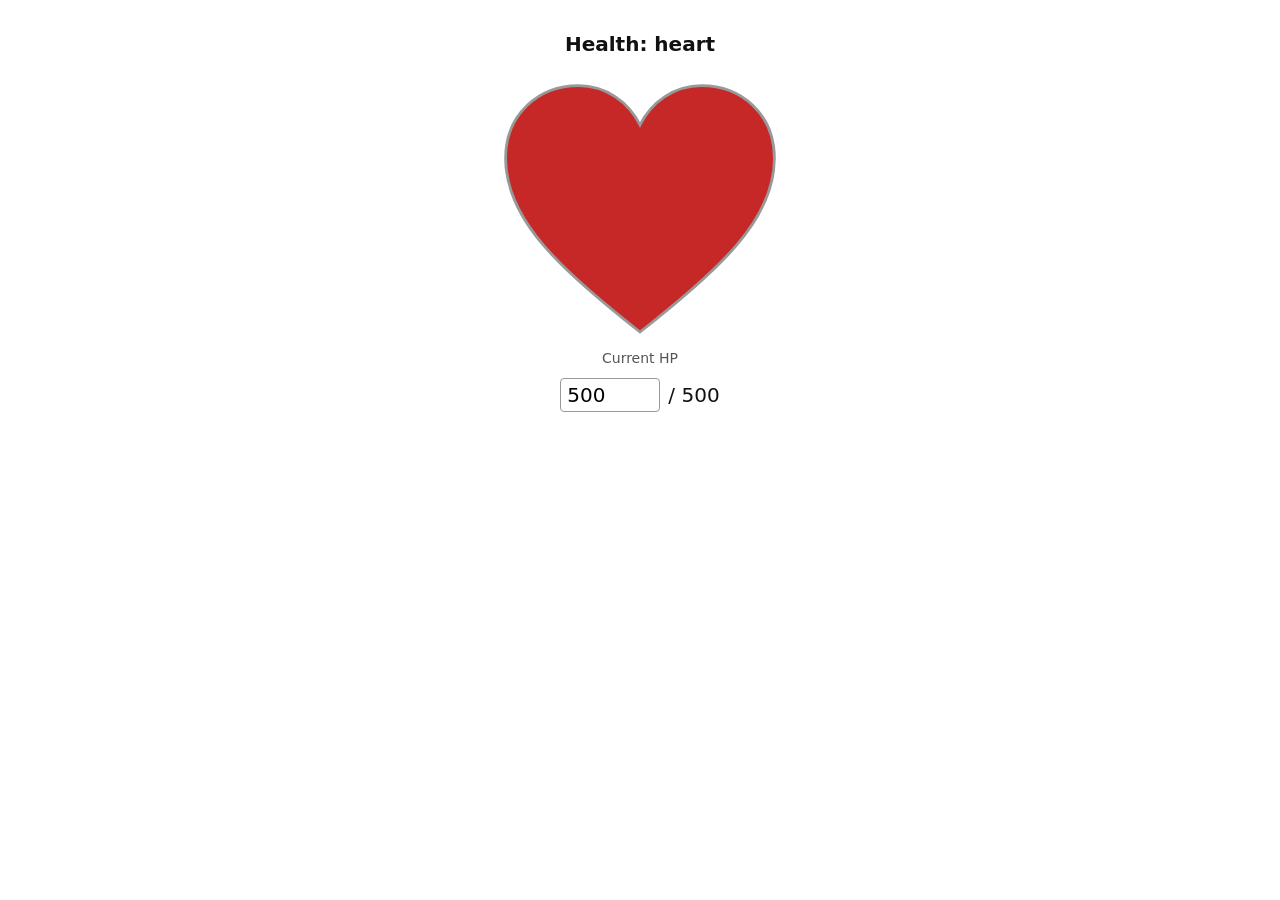
<file: protoHealth3/index.html>
<!doctype html>
<html lang="en">
<head>
  <meta charset="utf-8">
  <meta name="viewport" content="width=device-width, initial-scale=1">
  <title>protoHealth3</title>
  <link rel="stylesheet" href="style.css">
</head>
<body>
  <main>
    <h1>Health: heart</h1>

         <!-- similar to the svg circle used in protoHealth2, i state the units i want to measure the heart shape by before drawing it out using values -->
    <svg class="heart" viewBox="0 0 100 92" aria-hidden="true">
      <defs>
        <!-- all the different paths and curves used to render the shape of the heart -->
        <path id="heart-shape" d="M50 90 C 22 68, 2 50, 2 28 C 2 12, 14 2, 28 2 C 38 2, 46 8, 50 16 C 54 8, 62 2, 72 2 C 86 2, 98 12, 98 28 C 98 50, 78 68, 50 90 Z"></path>
        <!-- this creates a rectangle that is the layer of the red fill, used as a matte so it only appears on top of the heart, not spilling over it -->
        <clipPath id="level-clip">
          <rect id="level" x="0" y="0" width="100" height="200"></rect>
        </clipPath>
      </defs>

      <!-- the heart shape gets drawn out 3 time for the empty grey back, red fill front, and an outline for the heart. -->
      <use href="#heart-shape" class="empty"></use>
      <use href="#heart-shape" class="full" clip-path="url(#level-clip)"></use>
      <use href="#heart-shape" class="outline"></use>
    </svg>

    <label for="hp">Current HP</label>
    <div class="hp-row">
      <input id="hp" type="number" min="0" max="500" step="1" value="500">
      <span>/ 500</span>
    </div>
  </main>

  <script src="script.js"></script>
</body>
</html>
</file>
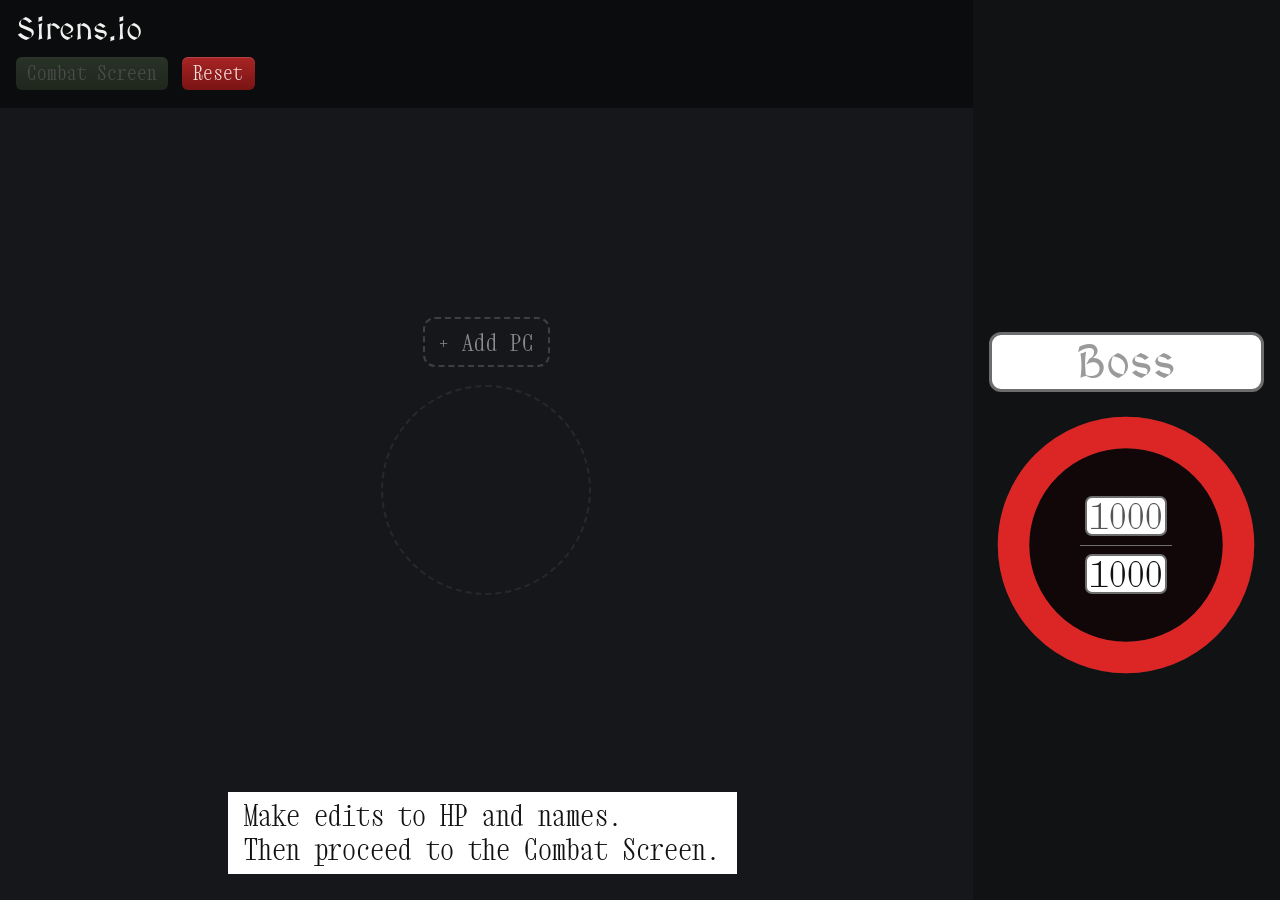
<file: A3/a3.html>
<!DOCTYPE html>
<html lang="en">
    <head>
        <meta charset="utf-8">
        <meta name="viewport" content="width=device-width, initial-scale=1">
        <title>Sirens.io</title>

        <!-- linking all the appropriate fonts through Google Fonts. i used MedievalSharp for headings and (N)PC names, and Xanh Mono for everything else. -->
        <link rel="preconnect" href="https://fonts.googleapis.com">
        <link rel="preconnect" href="https://fonts.gstatic.com" crossorigin>
        <link rel="stylesheet" href="https://fonts.googleapis.com/css2?family=MedievalSharp&family=Xanh+Mono&display=swap">

        <link rel="stylesheet" href="style3.css">
    </head>

    <body>
    <!-- The party and boss areas start empty: script3.js fills them with a column per character in the next stage. -->
  <section class="screen setup" id="setup" aria-label="Setup">

    <div class="top">
      <h1 class="brand">Sirens.io</h1>
      <div class="btnrow">
        <!-- button to progress to combat screen disabled until every character has a name and valid HP (stage 4). -->
        <button class="btn green" id="to-combat" type="button" disabled>Combat Screen</button>
        <button class="btn red" id="reset" type="button">Reset</button>
      </div>
    </div>

    <!-- the combat screen puts the volume slider here once the user is on the combat screen -->
    <div class="rail-top"></div>

    <div class="stage" id="setup-party"></div>

    <div class="rail" id="setup-boss"></div>

    <div class="bottom">
      <p class="instructions">Make edits to HP and names.<br>Then proceed to the Combat Screen.</p>
    </div>

  </section>

  <!-- COMBAT SCREEN -->
  <!-- same five-area grid as setup, all hidden until the dm presses combat screen -->
  <section class="screen combat" id="combat" aria-label="Combat" hidden>

    <div class="top">
      <h2 class="heading">Override Controls</h2>
      <div class="btnrow">
        <!-- all four start disabled, the audio engine switches them on in later commits -->
        <button class="btn green" id="begin" type="button" disabled>Begin Combat</button>
        <button class="btn grey" id="play" type="button" disabled>Play</button>
        <button class="btn grey" id="pause" type="button" disabled>Pause</button>
        <button class="btn red" id="end" type="button" disabled>End Combat</button>
        <!-- the 'end-confirm' shown after the first press of end combat, asking the dm to press again to confirm -->
        <span class="confirm-box" id="end-confirm" hidden>End combat? The outro will play.</span>
      </div>
      <!-- short status messages like loading progress, filled in by the script -->
      <div class="status" id="status" aria-live="polite"></div>
    </div>

    <!-- volume: the label and percentage on one line, the slider underneath -->
    <div class="rail-top">
      <div class="vol-head">
        <label class="heading" for="volume">Volume</label>
        <span class="vol-pct" id="vol-pct">50%</span>
      </div>
      <input class="vol" id="volume" type="range" min="0" max="100" step="1" value="50">
    </div>

    <div class="stage" id="combat-party"></div>

    <div class="rail" id="combat-boss"></div>

    <div class="bottom">
      <!-- bar timeline: 5 past bars, the current bar under the playhead, then 4 upcoming bars -->
      <!-- the empty rings and moving dots are added by the script -->
      <div class="timeline-wrap">
        <div class="tl-tab">Current Bar</div>
        <div class="timeline" id="timeline">
          <div class="playhead"></div>
        </div>
      </div>

      <!-- only shown while an hp change is waiting to be confirmed -->
      <div class="hp-actions" id="hp-actions" hidden>
        <button class="btn brown" id="undo" type="button">Undo</button>
        <button class="btn green" id="confirm" type="button">Confirm</button>
      </div>
    </div>

  </section>
  
  <!-- BATTLE ENDED -->
  <!-- covers the combat screen once the outro has finished, hidden until then -->
  <div class="scrim" id="ended" hidden>
    <div class="ended" role="dialog" aria-label="Battle ended">
      <p>The battle has ended.</p>
      <p><button type="button" id="return">Return to setup screen?</button></p>
    </div>
  </div>

  <script src="script3.js"></script>

    </body>
</html>
</file>
<file: protoHealth3/style.css>
* { box-sizing: border-box; }

body {
  margin: 0;
  background: #ffffff;
  color: #111111;
  font-family: system-ui, -apple-system, "Segoe UI", Roboto, sans-serif;
}

main {
  display: flex;
  flex-direction: column;
  align-items: center;
  gap: 12px;
  padding: 32px 16px;
}

h1 { font-size: 20px; font-weight: 600; margin: 0 0 12px; }

.heart { width: 280px; height: auto; max-width: 100%; }

/* this is stating the different styling colours for each of the layers of the heart */
.empty { fill: #e0e0e0; }
.full { fill: #c62828; }
.outline { fill: none; stroke: #999999; stroke-width: 1; }

/* this styling smoothens the drop or increase in health fill */
#level { transition: transform 0.25s ease; }

label { font-size: 14px; color: #555555; }

.hp-row { display: flex; align-items: center; gap: 8px; font-size: 20px; }

input {
  width: 5em;
  font: inherit;
  padding: 4px 6px;
  border: 1px solid #999999;
  border-radius: 4px;
  transition: box-shadow 0.4s ease;
}

.glow { box-shadow: 0 0 0 3px #2f6fed, 0 0 18px 6px rgba(47, 111, 237, 0.55); }
</file>
<file: A3/style3.css>
:root {
    color-scheme: dark;

    /* 'ink' will be used to class bg colours, 0 being the darkest. */
    --ink-0: #0b0c0e;
    --ink-1: #16171a;   
    --ink-2: #111214;  

    /* these colours are used for the hp styling */
    --track: #2b2727; /* empty part of the ring */
    --hpbox: #120708; /* core behind hp values */ 
    --hp-a: #dc2626; /* red 'current' hp */

    /* colours for text and lines */
    --paper: #ffffff;
    --text: #f1f1ef;
    --muted: #8a8c90;
    --line: #2a2c30;
    --link: #1f4fff;

    /* essentially need twice as many colours for the buttons since they have a gradient appearances, 'a' means gradient top, 'b' means gradient bottom, 't' is the colour of the text on top of it */
    --btn-green-a: #5da52d;
    --btn-green-b: #3a7a18;
    --btn-green-t: #edf7e4;
    --btn-grey-a: #b8babe;
    --btn-grey-b: #8d8f94;
    --btn-grey-t: #fbfbfb;
    --btn-red-a: #a82424;
    --btn-red-b: #7a1414;
    --btn-red-t: #f6dede;
    --btn-brown-a: #8d5c1d;
    --btn-brown-b: #684010;
    --btn-brown-t: #f3e5cf;

    /* colours for the bar timeline */
    --sec-intro: #CDD4DD;  /* intro and outro */
    --sec-t1: #76D036;     /* 100-50% */
    --sec-t2: #D0C336;     /* 50-35% */
    --sec-t3: #D07636;     /* 35-20% */
    --sec-t4: #CE3639;     /* 20-0% */

    /* fonts with a system font fallback in case google is down */
    --display: "MedievalSharp", serif;
    --mono: "Xanh Mono", monospace;
}

* {
    box-sizing: border-box;
}

html, body {
    height:100%;
}

body{
    margin: 0;
    background: var(--ink-1);
    color: var(--text);
    font-family: var(--mono);
    font-size: 16px;
}

/* anything with the hidden attribute stays hidden, even if a class sets display */
[hidden] {
  display: none !important;
}

/* since form controls dont take on the page font on default, gotta code it in explicitly */
button, input {
    font: inherit;
}

button {
    cursor: pointer;
}

/* this creates the bold outline for people using keyboard shortcuts such as tabbing to different elements */
:focus-visible {
    outline: 2px solid var(--paper);
    outline-offset: 2px;
}

/* SCREEN LAYOUT */

/* Each screen is a grid: a wide left column (for the party) and a right rail (for the solo boss).
Three rows: the top bar, the stage (which stretches), and the bottom strip.
grid-template-areas names each region so the parts below can be placed by name. */
.screen {
  height: 100%;
  display: grid;
  grid-template-columns: minmax(0, 1fr) clamp(220px, 24vw, 480px);
  grid-template-rows: auto minmax(0, 1fr) auto;
  grid-template-areas:
    "top    rail-top"
    "stage  rail"
    "bottom rail";
}

.top {
  grid-area: top;
  display: grid;
  gap: 12px;
  align-content: start;
  padding: 14px 16px 18px;
  background: var(--ink-0);
}

.rail-top {
  grid-area: rail-top;
  padding: 18px 24px 8px;
  background: var(--ink-2);
}

/* The party sits side by side, spread evenly across the stage. */
/* the party sits side by side, spacing is distributed evenly across the stage */
.stage {
  grid-area: stage;
  display: flex;
  align-items: stretch;
  justify-content: space-around;
  gap: 12px;
  min-height: 0;
  padding: 24px 16px 12px;
}

.rail {
  grid-area: rail;
  display: flex;
  justify-content: center;
  min-height: 0;
  padding: 24px 16px 20px;
  background: var(--ink-2);
}

.bottom {
  grid-area: bottom;
  display: flex;
  flex-wrap: wrap;
  align-items: flex-end;
  justify-content: space-between;
  gap: 16px;
  padding: 0 8px 10px 0;
}

/* On setup the bottom strip only holds the instructions, so centre them. */
/* on setup the bottom strip only holds the instructions centered */
.setup .bottom {
  justify-content: center;
}

/* TYPE */

.brand, .heading {
  margin: 0;
  font-family: var(--display);
  font-size: clamp(26px, 2.4vw, 44px);
  font-weight: 400;
  line-height: 1;
}

.instructions {
  max-width: 38ch;
  margin: 0 auto 16px;
  padding: .25em .6em;
  background: var(--paper);
  color: #111;
  font-size: clamp(18px, 2.2vw, 40px);
  line-height: 1.2;
}

/* BUTTONS */

.btnrow {
  display: flex;
  flex-wrap: wrap;
  align-items: center;
  gap: 14px;
}

/* this styling is what applies the three separate colours together to create gradients on each button with the contrasting text colour on top */
.btn {
  padding: .32em .6em;
  border: 0;
  border-radius: 6px;
  background: linear-gradient(var(--a), var(--b));
  color: var(--t);
  font-size: clamp(16px, 1.45vw, 26px);
  line-height: 1.15;
  box-shadow: inset 0 1px 0 rgba(255, 255, 255, .14);
  /* box-shadow eases slowly for the idle glow, will add in a later commit */
  transition: filter .15s, opacity .15s, box-shadow .6s;
}

.btn:hover:not(:disabled) {
  filter: brightness(1.08);
}

.btn:disabled {
  opacity: .28;
  filter: saturate(.4);
  cursor: not-allowed;
}

/* --glow is the colour each button glows when the DM returns from idle (later commit). */
.green {
  --a: var(--btn-green-a);
  --b: var(--btn-green-b);
  --t: var(--btn-green-t);
  --glow: #7fd24a;
}

.grey {
  --a: var(--btn-grey-a);
  --b: var(--btn-grey-b);
  --t: var(--btn-grey-t);
  --glow: #e3e6ea;
}

.red {
  --a: var(--btn-red-a);
  --b: var(--btn-red-b);
  --t: var(--btn-red-t);
  --glow: #ff5a5a;
}

.brown {
  --a: var(--btn-brown-a);
  --b: var(--btn-brown-b);
  --t: var(--btn-brown-t);
  --glow: #e0a04a;
}

/* CHARACTER COLUMNS */
/* one column per character: name on top, hp ring underneath, centred in the stage */
.char {
  flex: 1 1 0;
  min-width: 0;
  max-width: 260px;
  display: flex;
  flex-direction: column;
  align-items: center;
  justify-content: center;
  gap: 18px;
}

.boss-col {
  width: 100%;
  max-width: 300px;
}

/* NAME BOXES */
/* the white box around a name field, with room for the remove button on its corner */
.namebox {
  position: relative;
  max-width: 100%;
  padding: .05em .35em;
  background: var(--paper);
  border: 3px solid #6d6d6d;
  border-radius: 12px;
}

.name-in {
  width: 100%;
  min-width: 3ch;
  padding: 0;
  border: 0;
  background: transparent;
  color: #111;
  font-family: var(--display);
  font-size: clamp(26px, 3.6vw, 66px);
  line-height: 1.15;
  text-align: center;
}

.name-in::placeholder {
  color: #9a9a9a;
}

/* the round x button sits on the top right corner of the name box */
.remove {
  position: absolute;
  top: -12px;
  right: -12px;
  width: 28px;
  height: 28px;
  padding: 0;
  border: 2px solid #6d6d6d;
  border-radius: 50%;
  background: var(--ink-0);
  color: var(--text);
  font-size: 18px;
  line-height: 1;
}

.remove:hover {
  background: var(--btn-red-b);
}

/* ADD PC SLOT */
.addslot {
  padding: .4em .6em;
  border: 2px dashed #3d3f44;
  border-radius: 12px;
  background: transparent;
  color: var(--muted);
  font-size: clamp(18px, 1.8vw, 30px);
}

.addslot:hover {
  border-color: var(--muted);
  color: var(--text);
}

/* a dashed circle to imply where the next pc's ring will go */
.ghostring {
  width: 100%;
  height: 100%;
  border: 2px dashed #26282c;
  border-radius: 50%;
}

/* HP RING */
/* code from protohealth2: full at 12 o'clock, empties clockwise as hp drops */
/* container-type lets the text inside size itself to the ring with cqi units (cqi is a unit of measurement that is relative to the ring, for example, 1cqi = 1% of the ring's width) */
.ringwrap {
  position: relative;
  flex: 0 0 auto;
  width: min(100%, var(--ring, 210px), 44vh);
  aspect-ratio: 1;
  container-type: inline-size;
}

.boss-col .ringwrap {
  --ring: 270px;
}

.hpring {
  display: block;
  width: 100%;
  height: 100%;
}

.hptrack {
  fill: none;
  stroke: var(--track);
  stroke-width: 14;
}

.hpcore {
  fill: var(--hpbox);
}

/* the ring is rotated so the arc starts at 12 oclock */
.hparc {
  fill: none;
  stroke: var(--hp-a);
  stroke-width: 14;
  transform: rotate(-90deg);
  transform-origin: 60px 60px;
  transition: stroke-dasharray .25s ease, stroke-dashoffset .25s ease;
}

/* the hp numbers, stacked in the centre of the ring. from top to bottom: current, a dividing line, then max, both values modifiable */
.hpstack {
  position: absolute;
  inset: 0;
  display: flex;
  flex-direction: column;
  align-items: center;
  justify-content: center;
  gap: 3cqi;
  font-size: 13cqi;
}

.hpdiv {
  width: 34cqi;
  height: 1px;
  background: #6e6e6e;
}

.hp {
  font-size: inherit;
  font-variant-numeric: tabular-nums;
  line-height: 1.05;
  text-align: center;
}

/* on setup both hp numbers are white input boxes */
.setup .hp {
  width: 4.6ch;
  padding: 0 .12em;
  background: var(--paper);
  border: 2px solid #6d6d6d;
  border-radius: 7px;
  color: #111;
}

/* the boss's current hp can't be edited, it always matches max */
.setup .hp:read-only {
  color: #555;
}

/* a field that's filled in but invalid gets a red outline */
.setup .bad {
  border-color: var(--btn-red-a);
  box-shadow: 0 0 0 2px var(--btn-red-a);
}

/* COMBAT SCREEN */

/* the white "end combat?" box that appears beside the end combat button */
.confirm-box {
  padding: .45em .9em;
  border-radius: 4px;
  background: var(--paper);
  color: #111;
  font-size: clamp(14px, 1.2vw, 21px);
}

.status {
  min-height: 1em;
  color: var(--muted);
  font-size: 14px;
}

/* in combat the names are plain text, not input boxes */
.char-name {
  min-height: 1em;
  font-family: var(--display);
  font-size: clamp(30px, 4.2vw, 78px);
  line-height: 1;
  text-align: center;
  text-wrap: balance;
  overflow-wrap: anywhere;
}

/* current hp sits on the ring with no visible box, so it reads like the setup numbers without the white fields */
.combat .hp-cur {
  width: 4.6ch;
  padding: 0 .08em;
  border: 2px solid transparent;
  border-radius: 7px;
  background: transparent;
  color: var(--text);
  transition: box-shadow .6s;
}

/* a disabled field normally greys its text but this code will keep it white */
.combat .hp-cur:disabled {
  color: var(--text);
  -webkit-text-fill-color: var(--text);
  opacity: 1;
  cursor: default;
}

.combat .hp-max {
  color: var(--muted);
}

/* HP ENTRY */

/* a typed hp that hasn't been confirmed yet turns into a white box so it's obvious it's waiting */
.combat .hp-cur.pending {
  background: var(--paper);
  border-color: #111;
  color: #111;
  -webkit-text-fill-color: #111;
  box-shadow: 0 0 0 1px var(--paper);
}

/* undo and confirm sit at the bottom right, margin-left auto pushes them to the far side */
.hp-actions {
  display: flex;
  gap: 14px;
  margin-left: auto;
}

.hp-actions .btn {
  padding: .2em .55em;
  font-size: clamp(18px, 1.9vw, 34px);
}

/* VOLUME */

.vol-head {
  display: flex;
  align-items: baseline;
  justify-content: space-between;
}

.vol-pct {
  color: var(--muted);
  font-size: clamp(22px, 2.2vw, 40px);
  font-variant-numeric: tabular-nums;
}

/* 'appearance: none' strips the browser's default slider so it can be drawn from scratch */
/* the track is a hard-edged gradient: white up to --p (set by the script), dark after it */
.vol {
  width: 100%;
  height: 12px;
  margin-top: 14px;
  border-radius: 6px;
  background: linear-gradient(to right, var(--paper) var(--p, 50%), #1c1d20 var(--p, 50%));
  accent-color: var(--paper);
  -webkit-appearance: none;
  appearance: none;
}

/* the round handle styled for chrome and safari browsers */
.vol::-webkit-slider-thumb {
  width: 20px;
  height: 20px;
  border: 3px solid #1a1a1a;
  border-radius: 50%;
  background: var(--paper);
  box-shadow: 0 0 0 1px var(--paper);
  -webkit-appearance: none;
  appearance: none;
}

/* the round handle styled for firefox browsers */
.vol::-moz-range-thumb {
  width: 16px;
  height: 16px;
  border: 3px solid #1a1a1a;
  border-radius: 50%;
  background: var(--paper);
}

/* BAR TIMELINE */
/* the same conveyor as protobar1: --slot is one bar's width and everything is measured in slots */
/* the variable is set here rather than in :root because only the timeline uses it */
.timeline-wrap {
  --slot: clamp(30px, 3.5vw, 60px);
  position: relative;
  min-width: 0;
  padding-top: 70px;
}

/* the strip: 10 slots wide, plus 6px of padding on each side */
.timeline {
  position: relative;
  width: calc(var(--slot) * 10 + 12px);
  height: calc(var(--slot) + 16px);
  padding: 8px 6px;
  background: #121315;
}

/* the "current bar" tab sits above the playhead, centred on it */
.tl-tab {
  position: absolute;
  top: 0;
  left: calc(6px + var(--slot) * 5.5);
  padding: 10px 22px 8px;
  background: var(--ink-0);
  font-family: var(--display);
  font-size: clamp(22px, 2.2vw, 42px);
  line-height: 1;
  white-space: nowrap;
  transform: translateX(-50%);
}

/* dashed line through the centre of the current bar's slot */
.playhead {
  position: absolute;
  top: -10px;
  bottom: -10px;
  left: calc(6px + var(--slot) * 5.5);
  border-left: 2px dashed var(--paper);
  z-index: 3;
  pointer-events: none;
}

/* one bar-wide square, placed by the script with left */
.slot {
  position: absolute;
  top: 8px;
  width: var(--slot);
  height: var(--slot);
  display: grid;
  place-items: center;
}

/* empty ring marking every slot */
.ring {
  width: 72%;
  height: 72%;
  border: 2px solid #2c2e33;
  border-radius: 50%;
}

/* a slot carrying a dot, left and opacity ease to make the conveyor slide */
.dotwrap {
  z-index: 2;
  transition: left .28s ease, opacity .28s ease;
}

/* each dot takes its section's colour from --colour, with a faint halo of the same colour */
/* the colour transition is what fades the upcoming dots when a change is queued */
.dot {
  width: 72%;
  height: 72%;
  border-radius: 50%;
  background: var(--colour);
  box-shadow: 0 0 0 calc(var(--slot) * .07) color-mix(in srgb, var(--colour) 22%, transparent);
  transition: background-color .3s ease, box-shadow .3s ease;
}

/* BATTLE ENDED */

/* a dimmed layer over the whole window, with the panel centred on it */
.scrim {
  position: fixed;
  inset: 0;
  z-index: 20;
  display: grid;
  place-items: center;
  padding: 16px;
  background: rgba(0, 0, 0, .35);
}

.ended {
  max-width: 100%;
  padding: 1em 1.4em;
  background: var(--paper);
  color: #111;
  font-size: clamp(26px, 4vw, 64px);
  line-height: 1.25;
  text-align: center;
}

.ended p {
  margin: 0;
}

/* the return button is styled as a plain blue link */
.ended button {
  padding: 0;
  border: 0;
  background: none;
  color: var(--link);
  font-size: inherit;
  text-decoration: none;
}

.ended button:hover {
  text-decoration: underline;
}

/* IDLE GLOW */
/* extended technique from the health prototypes, each button glows in its own --glow colour (set in the buttons section) */
/* two shadows: a solid ring hugging the edge, then a soft wide bloom of the same colour */
/* !important so it wins over the buttons' own box-shadow, and the existing box-shadow transitions fade it in and out */
.glow {
  box-shadow: 0 0 0 3px var(--glow, #fff), 0 0 26px 8px color-mix(in srgb, var(--glow, #fff) 55%, transparent) !important;
}

/* the hp fields have no colour class, so they glow white */
.hp-cur.glow {
  --glow: #ffffff;
}
</file>
